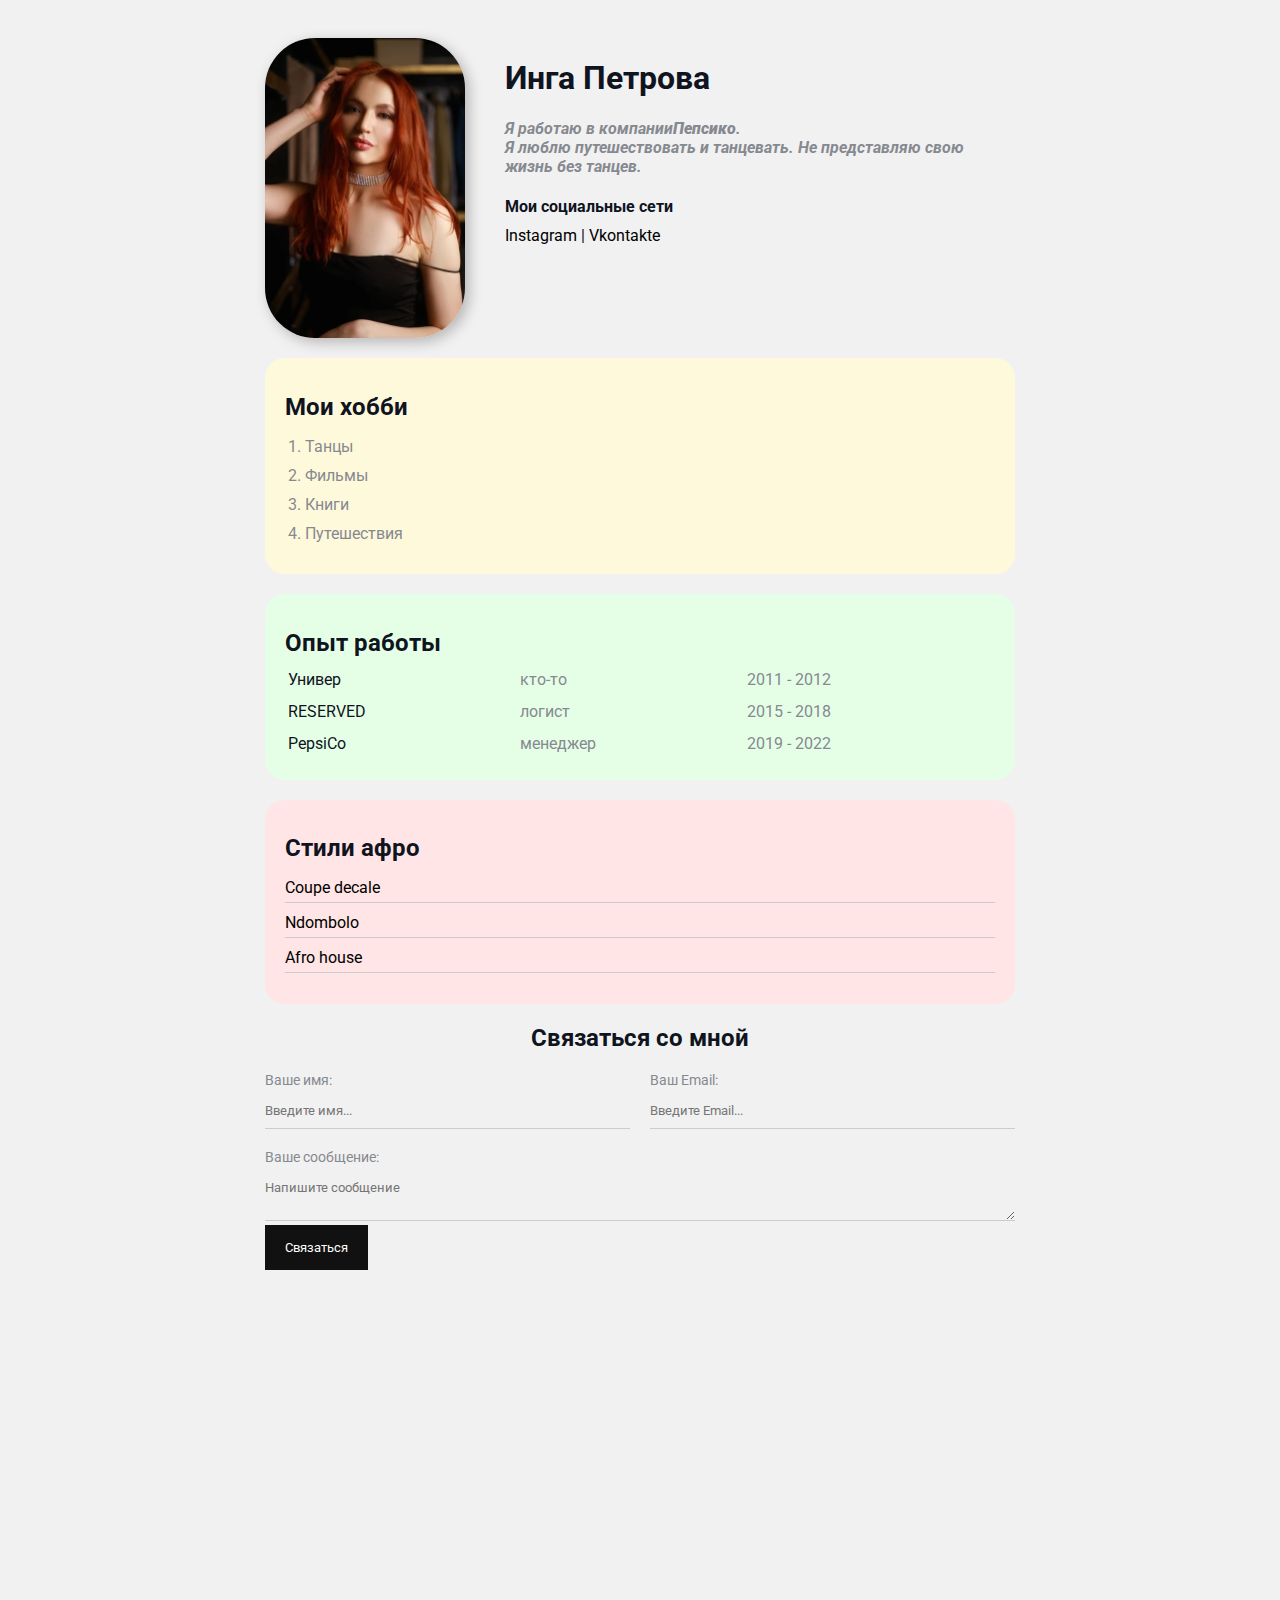
<file: index.html>
<!DOCTYPE html>
<html>
    <head>
        <meta charset="utf-8">
        <title>Petrova CV</title>
        <link rel="stylesheet" href="styles.css">
    </head>
    <body>
        <div class="conatainer">
            <div class="info">
                <img src="foto.jpg" alt="тут моя фотка" class="avatar">
                <div class="info-text">
                    <h1>Инга Петрова</h1>
                    <p>Я работаю в компании<strong>Пепсико</strong>.</p>
                    <p>Я люблю путешествовать и танцевать. Не представляю свою жизнь без танцев.</p>
                    <h4>Мои социальные сети</h4>
                    <!-- <ul type="circle"> -->
                    <a href="https://instagram.com/piavka" target="_blank">Instagram</a>
                    |
                    <a href="https://vk.com/piavka91" target="_blank">Vkontakte</a>
                </div>
            </div>

            <div class="card bg-yellow">
                <h2>Мои хобби</h2>
                <ol class="list">
                    <li>Танцы</li>
                    <li>Фильмы</li>
                    <li>Книги</li>
                    <li>Путешествия</li>
                </ol>
            </div>
            <div class="card bg-green">
                <h2>Опыт работы</h2>
                <table class="table">
                    <tr>
                        <td>Универ</td>
                        <td>кто-то</td>
                        <td>2011 - 2012</td>
                    </tr>
                    <tr>
                        <td>RESERVED</td>
                        <td>логист</td>
                        <td>2015 - 2018</td>
                    </tr>
                    <tr>
                        <td>PepsiCo</td>
                        <td>менеджер</td>
                        <td>2019 - 2022</td>
                    </tr>
                </table>
            </div>

            <div class="card bg-red">
                <h2>Стили афро</h2>
                <ul class="link-list">
                    <li>
                        <a href="https://www.youtube.com/watch?v=hGVPQThdqr4&ab_channel=OfficialOrdinateur" target="_blank">Coupe decale</a>
                    </li>
                    <li>
                        <a href="https://www.youtube.com/watch?v=cuYAKtP-708&ab_channel=Alikiba" target="_blank">Ndombolo</a>
                    </li>
                    <li>
                        <a href="https://www.youtube.com/watch?v=w-5_aMEZSQs&ab_channel=AfroDance" target="_blank">Afro house</a>
                    </li>
                </ul>
            </div>

            <div class="contact">
                <h2>Связаться со мной</h2>
                <form  action="/">
                    <div class="row">
                        <div class="form-group">
                            <label for="name">Ваше имя:</label>
                            <input type="text" id="name" placeholder="Введите имя...">
                        </div>
                        <div class="form-group">
                            <label for="email">Ваш Email:</label>
                            <input type="email" id="email" placeholder="Введите Email...">
                        </div>
                    </div>
                    <div class="form-group">
                        <label for="text">Ваше сообщение:</label>
                        <textarea id="text" rows="2" cols="15" placeholder="Напишите сообщение"></textarea>
                    </div>
                    <input class="btn"type="submit" value="Связаться">
                </form>
            </div>
            <div class="position">
                <div class="box"></div>
            </div>
        </div>
            
        <div style="margin-bottom: 500px;"></div>
    </body>
</html>
</file>
<file: styles.css>
@import url('https://fonts.googleapis.com/css2?family=Roboto:ital@1&display=swap');

/* *{
  padding: 0;
  margin: 0;
} */

body{
  background-color: #f1f1f1;
  color: #0f141e;
  font-size: 16px;
  font-weight: normal;
  font-family: 'Roboto','Times New Roman',sans-serif;
  /* font: normal 16px 'Roboto', sans-serif; */
}
a {
  color: black;
  text-decoration: none;
}
a:hover {
  text-decoration: underline;
}
a:active{
  color:red;
}
/* a:visited{
  color: green;
}*/

.avatar {
width: 200px;
border-radius: 50px;
box-shadow: 4px 4px 14px rgba(0,0,0,0.25);
}
.info {
  display: flex;
  margin-bottom: 20px;
}

@media (max-width:700px){
 .info {
   text-align: center;
   display: block;
 }
}

.info-text {
  margin-left: 40px;
}
.info-text h4 {
  margin-bottom: 10px;
}
.info p{
  color: #86898f;
  margin: 0;
  font-style: italic;
  font-weight: bold;
  text-decoration: none;
  /* text-transform: capitalize; */
  /* letter-spacing: 2px; */
  /* word-spacing: 42px; */
}
.conatainer{
  max-width: 750px;
  margin: auto;
  padding-top: 30px;
}
/*.social{
  background: red;*/
  /*padding:30px;
  padding: 20px 40px;
  padding: 15px 20px 25px 30px;*/
/*  padding-top: 15px;
  padding-right: 20px;
  padding-bottom: 25px;
  padding-left: 30px;
  margin: 20px;

  border: 5px solid green;
  border-bottom-style: dotted;
  border-top-width: 15px;
  border-right-color: blue;
}

/* .box-model > div{
  float: left;
  background: #000;
  height: 200px;
  border: 4px solid red;
  width: 25%;
  box-sizing: border-box; /*учитывает margin and border*/

.bg-yellow {
  background: #fff9dc;
}

.bg-green {
  background: #e5ffe7;
}

.bg-red {
  background: #ffe5e5;
}

.card {
  padding: 15px 20px;
  margin-bottom: 20px;
  border-radius: 20px;
}

.card h2 {
  margin-bottom: 10px;
}

.list {
  padding: 0 20px;

}

.list li{
  color: #86898f;
  margin-bottom: 10px;
}

.table {
  width: 100%;
}

.table td {
  padding-bottom: 10px;
}

.table td:nth-child(2),
.table td:nth-child(3) {
  color: #86898f;
}

/* .table tr:nth-child(odd) {
  background:red;
} */

.link-list {
  list-style: none;
  padding: 0;
}
.link-list li{
  margin-bottom: 10px;
 padding-bottom: 5px;
  border-bottom: 1px solid #ccc;
}

.contact h2{
  text-align: center;
}

.form-group label{
  display: block;
  font-size: 14px;
  color: #86898f;
}

.form-group input, 
.form-group textarea{
  width: 100%;
  box-sizing: border-box;
  border: none;
  background: transparent;
  border-bottom: 1px solid #ccc;
  color: #000;
  padding: 15px 0 10px;
  outline: none;
  font-family: inherit;
}

.row {
  display: flex;
  margin-bottom: 20px;
}

.row > .form-group {
  width: 50%;
  margin-right: 0px;
}

.row > .form-group:first-child {
  margin-right: 20px;
}
.btn {
  background: #111;
  padding: 15px 20px;
  color: #fff;
  border: none;
  font-family: inherit;
  cursor: pointer;
}
.btn:hover {
  opacity: 0.5s;
}
/* .position {
  position: relative;
 border: 4px solid black;
 margin-top: 40px;
 padding: 20px;
 height: 300px;
}
.box {
  position: fixed;
  top: 150px;
  left: 20px;
  width: 50px;
  height: 50px;
  background: lightcoral;
} */
</file>
